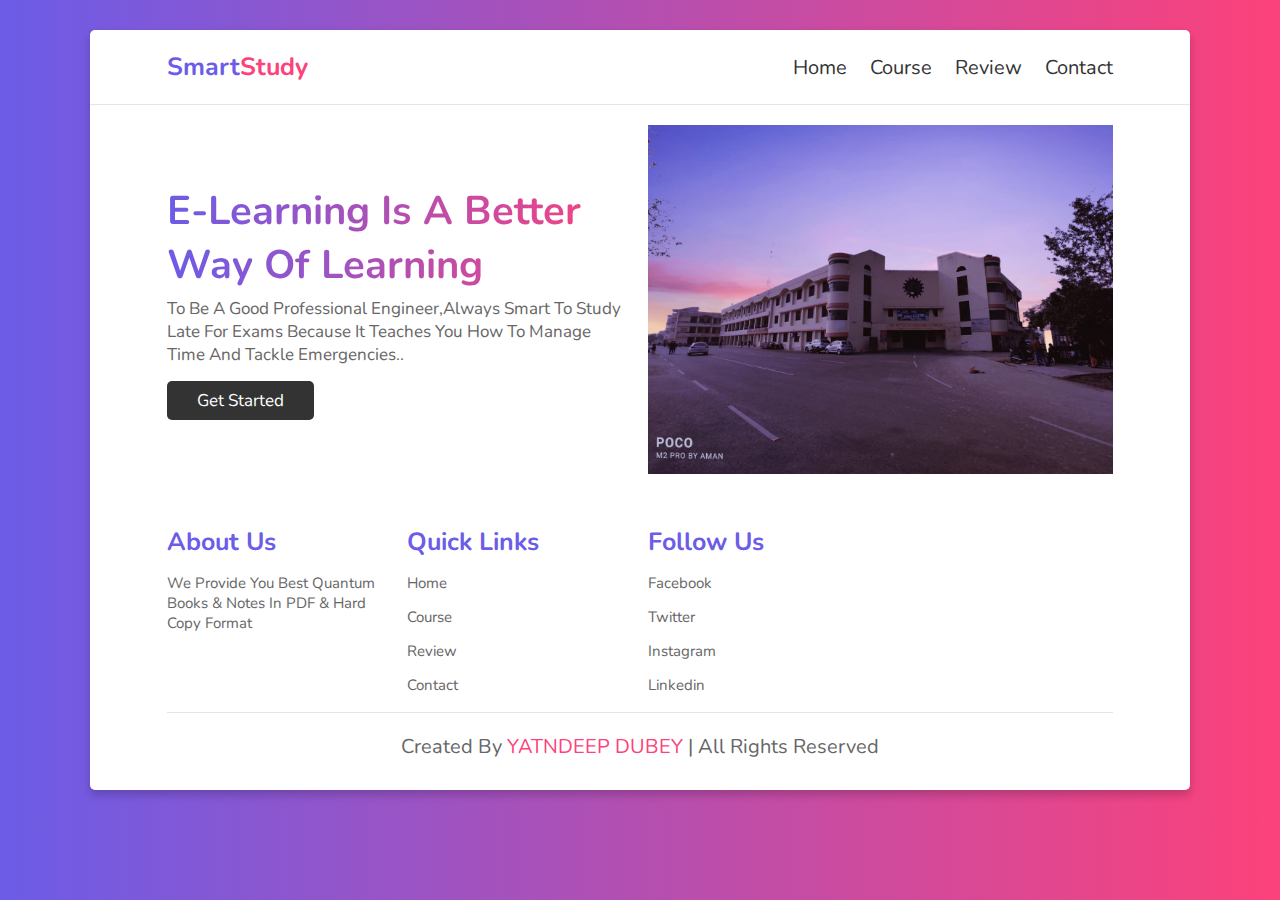
<file: index.html>
<!DOCTYPE html>
<html lang="en">
<head>
    <meta charset="UTF-8">
    <meta name="viewport" content="width=device-width, initial-scale=1.0">
    <title>Home</title>

    <!-- font awesome cdn link  -->
    <link rel="stylesheet" href="https://cdnjs.cloudflare.com/ajax/libs/font-awesome/5.15.3/css/all.min.css">

    <!-- custom css file link  -->
    <link rel="stylesheet" href="style.css">

</head>
<body>
    
<div class="container">

<header>

    <a href="#" class="logo">Smart<span>Study</span></a>

    <div id="menu" class="fas fa-bars"></div>

    <nav class="navbar">
        <a href="index.html">home</a>
        <a href="course.html">course</a>
        <a href="review.html">review</a>
        <a href="contact.html">contact</a>
    </nav>

</header>

<!-- home section  -->

<section class="home">

    <div class="content">
        <h3>E-learning is a better way of learning</h3>
        <p>To be a good professional engineer,always smart to study late for exams because it teaches you how to manage time and tackle emergencies..</p>
        <a href="course.html" class="btn">get started</a>
    </div>

    <div class="image">
        <img src="images/unsiet.png" alt="">
    </div>

</section>


<!-- footer section  -->

<section class="footer">

    <div class="box-container">

        <div class="box">
            <h3>about us</h3>
            <p>we provide you best quantum books & notes in PDF & Hard Copy Format</p>
        </div>

        <div class="box">
            <h3>quick links</h3>
            <a href="#">home</a>
            <a href="#">course</a>
            <a href="#">review</a>
            <a href="#">contact</a>
        </div>

        <div class="box">
            <h3>follow us</h3>
            <a href="#">facebook</a>
            <a href="#">twitter</a>
            <a href="#">instagram</a>
            <a href="#">linkedin</a>
        </div>

        <div class="box">
        
          
        </div>

    </div>

    <div class="credit"> created by <span> YATNDEEP DUBEY</span> | all rights reserved </div>

</section>

</div>















<!-- custom js file link -->
<script src="script.js"></script>

</body>
</html>
</file>
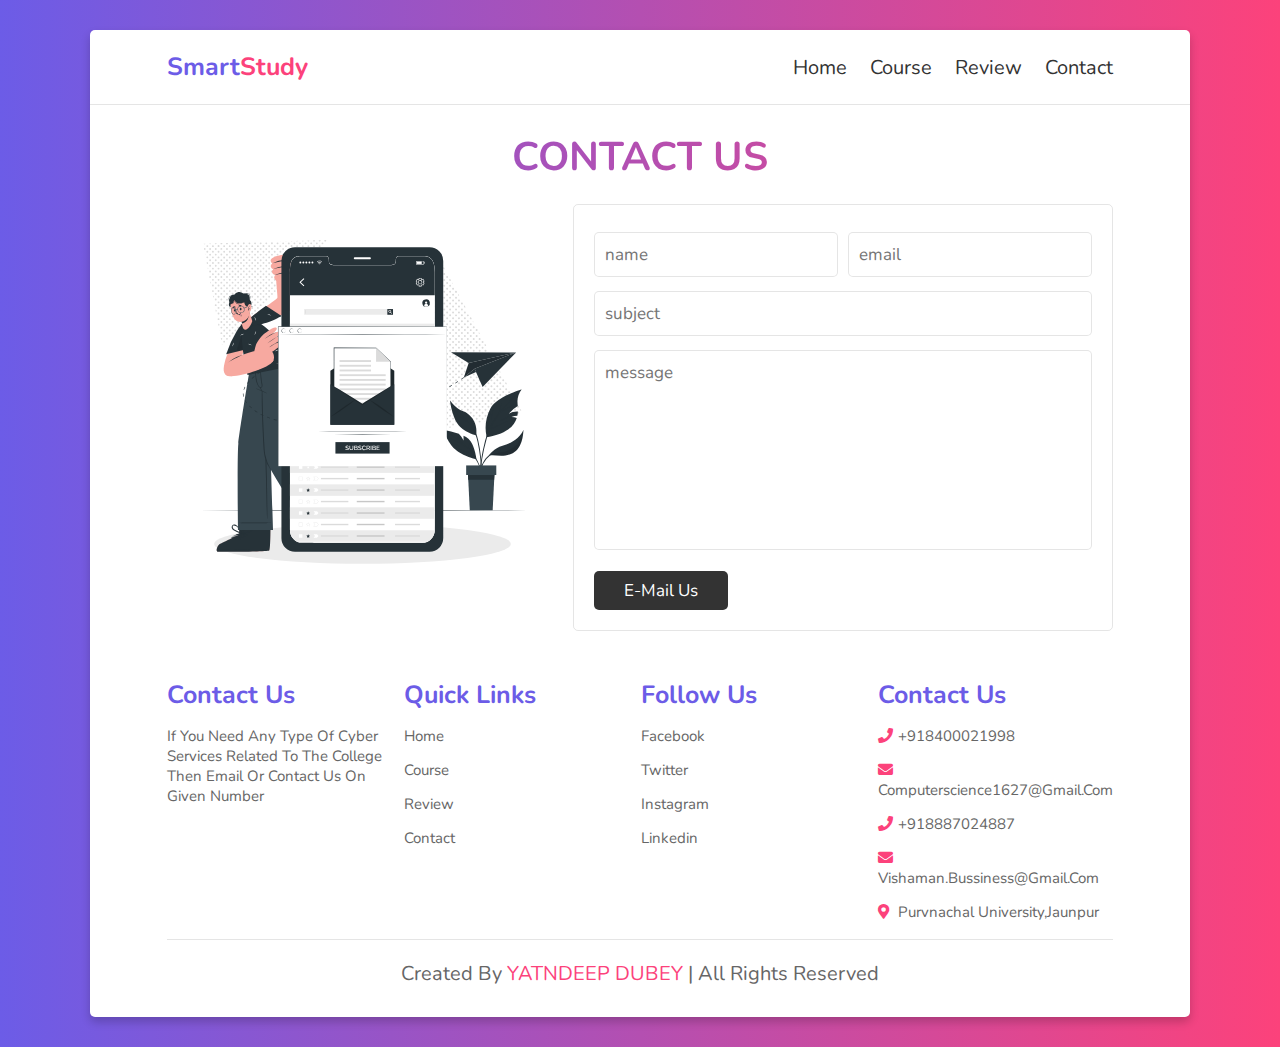
<file: contact.html>
<!DOCTYPE html>
<html lang="en">
<head>
    <meta charset="UTF-8">
    <meta name="viewport" content="width=device-width, initial-scale=1.0">
    <title>contact</title>

    <!-- font awesome cdn link  -->
    <link rel="stylesheet" href="https://cdnjs.cloudflare.com/ajax/libs/font-awesome/5.15.3/css/all.min.css">

    <!-- custom css file link  -->
    <link rel="stylesheet" href="style.css">

</head>
<body>
    
<div class="container">

<header>

    <a href="#" class="logo">Smart<span>Study</span></a>

    <div id="menu" class="fas fa-bars"></div>

    <nav class="navbar">
        <a href="index.html">home</a>
        <a href="course.html">course</a>
        <a href="review.html">review</a>
        <a href="contact.html">contact</a>
    </nav>

</header>

<h1 class="heading">contact us</h1>

<!-- contact section  -->

<section class="contact">

<div class="image">
    <img src="contact-img.svg" alt="">
</div>

<form action="">

    <div class="inputBox">
        <input type="text" placeholder="name">
        <input type="email" placeholder="email">
    </div>

    <input type="text" placeholder="subject" class="box">

    <textarea placeholder="message" name="" id="" cols="30" rows="10"></textarea>
    <a href="mailto:computerscience1627@gmail.com" class="btn">E-mail us</a>

</form>

</section>


<!-- footer section  -->

<section class="footer">

    <div class="box-container">

        <div class="box">
            <h3>contact us</h3>
            <p>if you need any type of cyber services related to the college then email or contact us on given number </p>
        </div>

        <div class="box">
            <h3>quick links</h3>
            <a href="#">home</a>
            <a href="#">course</a>
            <a href="#">review</a>
            <a href="#">contact</a>
        </div>

        <div class="box">
            <h3>follow us</h3>
            <a href="#">facebook</a>
            <a href="#">twitter</a>
            <a href="#">instagram</a>
            <a href="#">linkedin</a>
        </div>

        <div class="box">
            <h3>contact us</h3>
           <p> <i class="fas fa-phone"></i>+918400021998</p>
           <p> <i class="fas fa-envelope"></i> computerscience1627@gmail.com </p>
           <p> <i class="fas fa-phone"></i>+918887024887</p>
           <p> <i class="fas fa-envelope"></i> vishaman.bussiness@gmail.com</p>
           <p> <i class="fas fa-map-marker-alt"></i> Purvnachal University,Jaunpur </p>
        </div>

    </div>

    <div class="credit"> created by <span> YATNDEEP DUBEY</span> | all rights reserved </div>

</section>

</div>















<!-- custom js file link -->
<script src="script.js"></script>

</body>
</html>
</file>
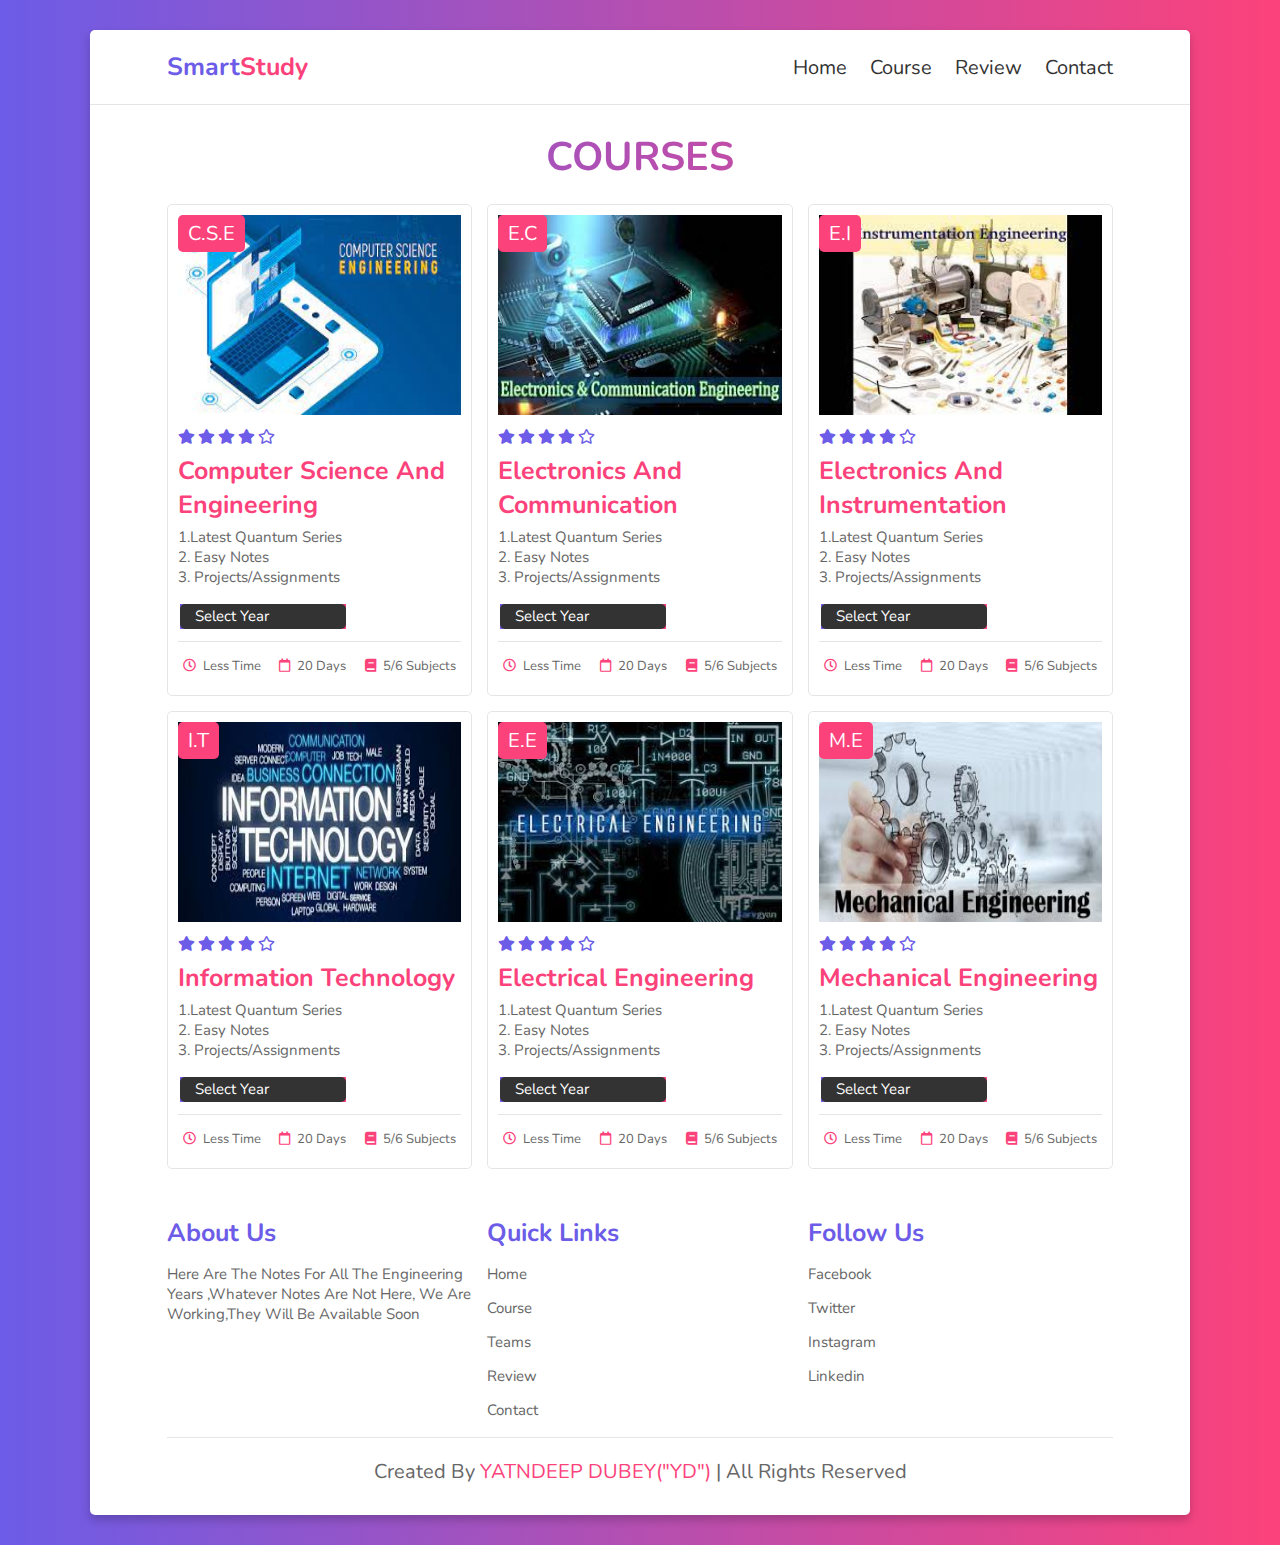
<file: course.html>
<!DOCTYPE html>
<html lang="en">
<head>
    <meta charset="UTF-8">
    <meta name="viewport" content="width=device-width, initial-scale=1.0">
    <title>Course</title>

    <!-- font awesome cdn link  -->
    <link rel="stylesheet" href="https://cdnjs.cloudflare.com/ajax/libs/font-awesome/5.15.3/css/all.min.css">

    <!-- custom css file link  -->
    <link rel="stylesheet" href="style.css">

</head>
<body>
    
<div class="container">

<header>

    <a href="#" class="logo">Smart<span>Study</span></a>

    <div id="menu" class="fas fa-bars"></div>

    <nav class="navbar">
        <a href="index.html">home</a>
        <a href="course.html">course</a>
        <a href="review.html">review</a>
        <a href="contact.html">contact</a>
    </nav>

</header>

<h1 class="heading"> courses </h1>

<!-- course section  -->

<section class="course">

    <div class="box">
        <span class="amount">C.S.E</span>
        <img src="images/cse.png" alt="">
        <div class="stars">
            <i class="fas fa-star"></i>
            <i class="fas fa-star"></i>
            <i class="fas fa-star"></i>
            <i class="fas fa-star"></i>
            <i class="far fa-star"></i>
        </div>
        <h3>computer science and engineering</h3>
        <p> 1.Latest Quantum Series<br>
            2. Easy Notes    <br>  
            3. Projects/Assignments</p>
            <div id="ydmenu">
                <ul><li>
         <a  class="btn">Select Year</a>
         
         <ul>
             <li>
                 <a href="https://drive.google.com/drive/folders/1hSpu7aGs3UKfbVVQasvpolpH_965yoJ-?usp=sharing">First Year</a>
             </li>
             <li>
                <a href="https://drive.google.com/drive/folders/1iITGFEo0D02HI4GCUDQsJUpWLSQFgKqH?usp=sharing">Second Year</a>
            </li>
            <li>
                <a href="https://drive.google.com/drive/folders/1S0iP9O6VYDJzG7p_GYLxZT_k98p2KUtB?usp=sharing">Third Year</a>
            </li>
            <li>
                <a href="#">Fourth Year</a>
            </li>
         </ul>
         </li>
         </ul>
            </div>
        <div class="icons">
            <p> <i class="far fa-clock"></i> Less time </p>
            <p> <i class="far fa-calendar"></i> 20 days </p>
            <p> <i class="fas fa-book"></i> 5/6 subjects </p>
        </div>
    </div>

    <div class="box">
        <span class="amount">E.C</span>
        <img src="images/ec.jpg" alt="">
        <div class="stars">
            <i class="fas fa-star"></i>
            <i class="fas fa-star"></i>
            <i class="fas fa-star"></i>
            <i class="fas fa-star"></i>
            <i class="far fa-star"></i>
        </div>
        <h3>Electronics and Communication</h3>
        <p> 1.Latest Quantum Series<br>
            2. Easy Notes    <br>  
            3. Projects/Assignments</p>
            <div id="ydmenu">
                <ul><li>
         <a  class="btn">Select Year</a>
         
         <ul>
             <li>
                 <a href="https://drive.google.com/drive/folders/1hSpu7aGs3UKfbVVQasvpolpH_965yoJ-?usp=sharing">First Year</a>
             </li>
             <li>
                <a href="https://drive.google.com/drive/folders/1iz1VsvA6llGekmRjBlWPVGGkitp8yQPx?usp=sharing">Second Year</a>
            </li>
            <li>
                <a href="https://drive.google.com/drive/folders/1GFELrcfnu_NIoDq1DFq1nM8Ok4XN-yCm?usp=sharing">Third Year</a>
            </li>
            <li>
                <a href="#">Fourth Year</a>
            </li>
         </ul>
         </li>
         </ul>
            </div>
        <div class="icons">
            <p> <i class="far fa-clock"></i> less time </p>
            <p> <i class="far fa-calendar"></i> 20 days</p>
            <p> <i class="fas fa-book"></i> 5/6 subjects </p>
        </div>
    </div>

    <div class="box">
        <span class="amount">E.I</span>
        <img src="images/eI.png" alt="">
        <div class="stars">
            <i class="fas fa-star"></i>
            <i class="fas fa-star"></i>
            <i class="fas fa-star"></i>
            <i class="fas fa-star"></i>
            <i class="far fa-star"></i>
        </div>
        <h3>Electronics and instrumentation</h3>
        <p> 1.Latest Quantum Series<br>
            2. Easy Notes    <br>  
            3. Projects/Assignments</p>
            <div id="ydmenu">
                <ul><li>
         <a  class="btn">Select Year</a>
         
         <ul>
             <li>
                 <a href="https://drive.google.com/drive/folders/1hSpu7aGs3UKfbVVQasvpolpH_965yoJ-?usp=sharing">First Year</a>
             </li>
             <li>
                <a href="https://drive.google.com/drive/folders/1iz1VsvA6llGekmRjBlWPVGGkitp8yQPx?usp=sharing">Second Year</a>
            </li>
            <li>
                <a href="https://drive.google.com/drive/folders/1GFELrcfnu_NIoDq1DFq1nM8Ok4XN-yCm?usp=sharing">Third Year</a>
            </li>
            <li>
                <a href="#">Fourth Year</a>
            </li>
         </ul>
         </li>
         </ul>
            </div>
        <div class="icons">
            <p> <i class="far fa-clock"></i> less time</p>
            <p> <i class="far fa-calendar"></i> 20 days </p>
            <p> <i class="fas fa-book"></i> 5/6 subjects</p>
        </div>
    </div>

    <div class="box">
        <span class="amount">I.T</span>
        <img src="images/IT.png" alt="">
        <div class="stars">
            <i class="fas fa-star"></i>
            <i class="fas fa-star"></i>
            <i class="fas fa-star"></i>
            <i class="fas fa-star"></i>
            <i class="far fa-star"></i>
        </div>
        <h3>information technology</h3>
        <p> 1.Latest Quantum Series<br>
            2. Easy Notes    <br>  
            3. Projects/Assignments</p>
            <div id="ydmenu">
                <ul><li>
         <a  class="btn">Select Year</a>
         
         <ul>
             <li>
                 <a href="https://drive.google.com/drive/folders/1hSpu7aGs3UKfbVVQasvpolpH_965yoJ-?usp=sharing">First Year</a>
             </li>
             <li>
                <a href="https://drive.google.com/drive/folders/1iITGFEo0D02HI4GCUDQsJUpWLSQFgKqH?usp=sharing">Second Year</a>
            </li>
            <li>
                <a href="https://drive.google.com/drive/folders/1S0iP9O6VYDJzG7p_GYLxZT_k98p2KUtB?usp=sharing">Third Year</a>
            </li>
            <li>
                <a href="#">Fourth Year</a>
            </li>
         </ul>
         </li>
         </ul>
            </div>
        <div class="icons">
            <p> <i class="far fa-clock"></i> less time</p>
            <p> <i class="far fa-calendar"></i> 20 days </p>
            <p> <i class="fas fa-book"></i> 5/6 subjects</p>
        </div>
    </div>

    <div class="box">
        <span class="amount">E.E</span>
        <img src="images/EE.png" alt="">
        <div class="stars">
            <i class="fas fa-star"></i>
            <i class="fas fa-star"></i>
            <i class="fas fa-star"></i>
            <i class="fas fa-star"></i>
            <i class="far fa-star"></i>
        </div>
        <h3>Electrical engineering</h3>
        <p> 1.Latest Quantum Series<br>
            2. Easy Notes    <br>  
            3. Projects/Assignments</p>
            <div id="ydmenu">
                <ul><li>
         <a  class="btn">Select Year</a>
         
         <ul>
             <li>
                 <a href="https://drive.google.com/drive/folders/1hSpu7aGs3UKfbVVQasvpolpH_965yoJ-?usp=sharing">First Year</a>
             </li>
             <li>
                <a href="https://drive.google.com/drive/folders/1DszvTiGupRrqYVase_2R1y8_QvsQtRP8?usp=sharing">Second Year</a>
            </li>
            <li>
                <a href="https://drive.google.com/drive/folders/1G3sZIGtvQsbx3FUcgjiSQMhpVUltKtCi?usp=sharing">Third Year</a>
            </li>
            <li>
                <a href="#">Fourth Year</a>
            </li>
         </ul>
         </li>
         </ul>
            </div>
        <div class="icons">
            <p> <i class="far fa-clock"></i> less time </p>
            <p> <i class="far fa-calendar"></i> 20 days </p>
            <p> <i class="fas fa-book"></i> 5/6 subjects </p>
        </div>
    </div>

    <div class="box">
        <span class="amount">M.E</span>
        <img src="images/me.png" alt="">
        <div class="stars">
            <i class="fas fa-star"></i>
            <i class="fas fa-star"></i>
            <i class="fas fa-star"></i>
            <i class="fas fa-star"></i>
            <i class="far fa-star"></i>
        </div>
        <h3>Mechanical engineering</h3>
        <p> 1.Latest Quantum Series<br>
            2. Easy Notes    <br>  
            3. Projects/Assignments</p>
            <div id="ydmenu">
                <ul><li>
         <a  class="btn">Select Year</a>
         
         <ul>
             <li>
                 <a href="https://drive.google.com/drive/folders/1hSpu7aGs3UKfbVVQasvpolpH_965yoJ-?usp=sharing">First Year</a>
             </li>
             <li>
                <a href="https://drive.google.com/drive/folders/1aKeQNnI337XynyL6RgJMra-gdwKSYTV4?usp=sharing">Second Year</a>
            </li>
            <li>
                <a href="https://drive.google.com/drive/folders/1tK0f4Bqom-hI3CbsqX1SkMZhhuRdrW8H?usp=sharing">Third Year</a>
            </li>
            <li>
                <a href="#">Fourth Year</a>
            </li>
         </ul>
         </li>
         </ul>
            </div>
      
        <div class="icons">
            <p> <i class="far fa-clock"></i> less time </p>
            <p> <i class="far fa-calendar"></i> 20 days </p>
            <p> <i class="fas fa-book"></i> 5/6 subjects </p>
        </div>
        </div>


</section>




<!-- footer section  -->

<section class="footer">

    <div class="box-container">

        <div class="box">
            <h3>about us</h3>
            <p>here are the notes for all the engineering years ,whatever notes are not here, we are working,they will be available soon</p>
        </div>

        <div class="box">
            <h3>quick links</h3>
            <a href="#">home</a>
            <a href="#">course</a>
            <a href="#">Teams</a>
            <a href="#">review</a>
            <a href="#">contact</a>
        </div>

        <div class="box">
            <h3>follow us</h3>
            <a href="#">facebook</a>
            <a href="#">twitter</a>
            <a href="#">instagram</a>
            <a href="#">linkedin</a>
        </div>

      

    </div>

    <div class="credit"> created by <span> YATNDEEP DUBEY("yD")</span> | all rights reserved </div>

</section>

</div>















<!-- custom js file link -->
<script src="script.js"></script>

</body>
</html>
</file>
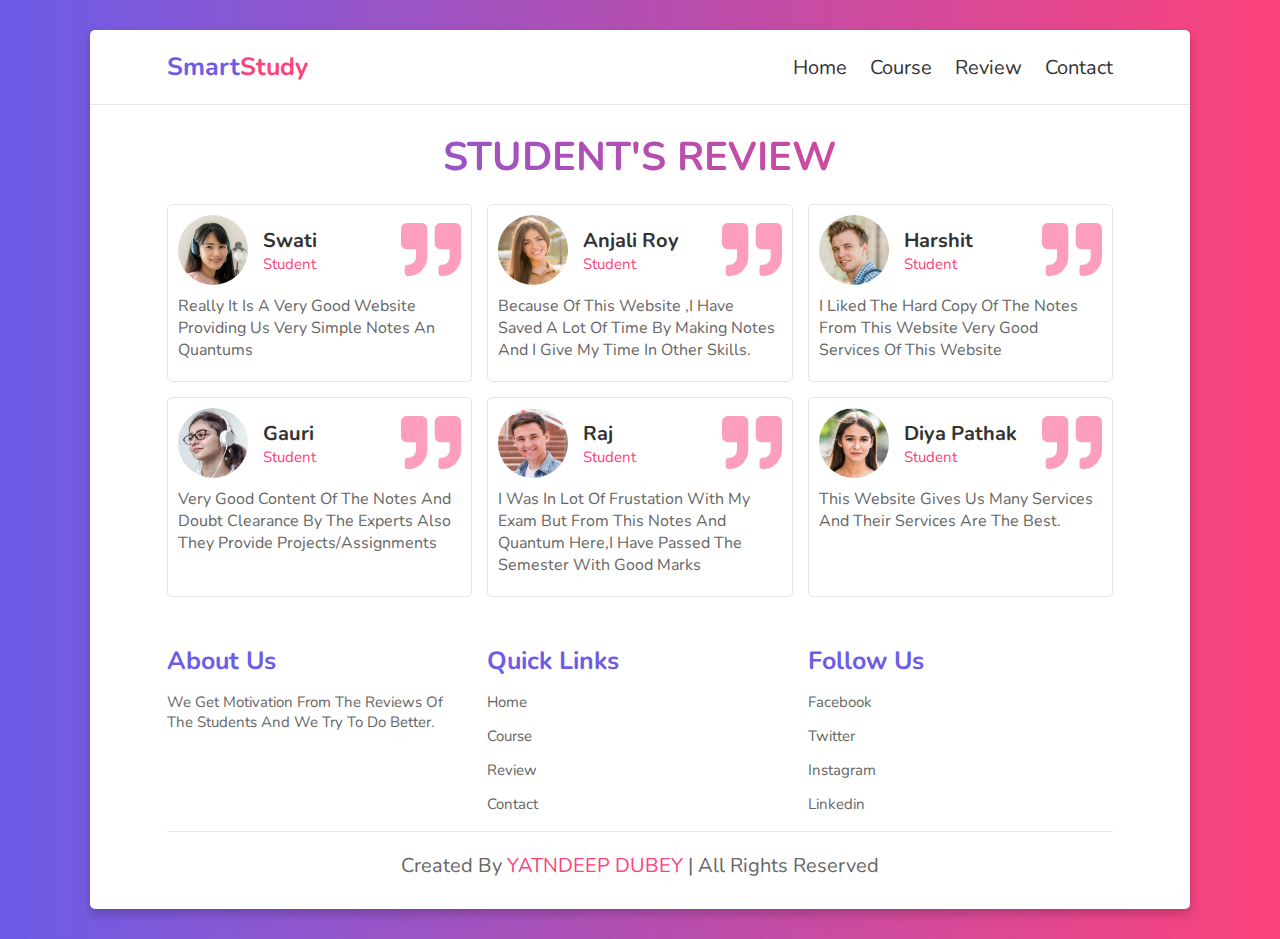
<file: review.html>
<!DOCTYPE html>
<html lang="en">
<head>
    <meta charset="UTF-8">
    <meta name="viewport" content="width=device-width, initial-scale=1.0">
    <title>Review</title>

    <!-- font awesome cdn link  -->
    <link rel="stylesheet" href="https://cdnjs.cloudflare.com/ajax/libs/font-awesome/5.15.3/css/all.min.css">

    <!-- custom css file link  -->
    <link rel="stylesheet" href="style.css">

</head>
<body>
    
<div class="container">

<header>

    <a href="#" class="logo">Smart<span>Study</span></a>

    <div id="menu" class="fas fa-bars"></div>

    <nav class="navbar">
        <a href="index.html">home</a>
        <a href="course.html">course</a>
        <a href="review.html">review</a>
        <a href="contact.html">contact</a>
    </nav>

</header>

<h1 class="heading"> student's review </h1>

<!-- review section  -->

<section class="review">

    <div class="box">
        <div class="student">
            <div class="student-info">
                <img src="images/student-1.png" alt="">
                <div class="info">
                    <h3>Swati</h3>
                    <span>student</span>
                </div>
            </div>
            <i class="fas fa-quote-right"></i>
        </div>
        <p class="text">Really it is a very good website providing us very simple notes an quantums</p>
    </div>

    <div class="box">
        <div class="student">
            <div class="student-info">
                <img src="images/student-2.png" alt="">
                <div class="info">
                    <h3>Anjali Roy</h3>
                    <span>student</span>
                </div>
            </div>
            <i class="fas fa-quote-right"></i>
        </div>
        <p class="text">Because of this website ,i have saved a lot of time by making notes and i give my time in other skills. </p>
    </div>

    <div class="box">
        <div class="student">
            <div class="student-info">
                <img src="images/student-3.png" alt="">
                <div class="info">
                    <h3>harshit</h3>
                    <span>student</span>
                </div>
            </div>
            <i class="fas fa-quote-right"></i>
        </div>
        <p class="text">I liked the hard copy of the notes from this website very good services of this website</p>
    </div>

    <div class="box">
        <div class="student">
            <div class="student-info">
                <img src="images/student-4.png" alt="">
                <div class="info">
                    <h3>Gauri</h3>
                    <span>student</span>
                </div>
            </div>
            <i class="fas fa-quote-right"></i>
        </div>
        <p class="text">Very good content of the notes and doubt clearance by the experts also they provide projects/assignments</p>
    </div>

    <div class="box">
        <div class="student">
            <div class="student-info">
                <img src="images/student-5.png" alt="">
                <div class="info">
                    <h3>Raj</h3>
                    <span>student</span>
                </div>
            </div>
            <i class="fas fa-quote-right"></i>
        </div>
        <p class="text">i was in lot of frustation with my exam but from this notes and quantum here,i have passed the semester with good marks</p>
    </div>

    <div class="box">
        <div class="student">
            <div class="student-info">
                <img src="images/student-6.png" alt="">
                <div class="info">
                    <h3>Diya Pathak</h3>
                    <span>student</span>
                </div>
            </div>
            <i class="fas fa-quote-right"></i>
        </div>
        <p class="text">this website gives us many services and their services are the best.</p>
    </div>

</section>

<!-- footer section  -->

<section class="footer">

    <div class="box-container">

        <div class="box">
            <h3>about us</h3>
            <p>We get motivation from the reviews of the students and we try to do better.</p>
        </div>

        <div class="box">
            <h3>quick links</h3>
            <a href="#">home</a>
            <a href="#">course</a>
            <a href="#">review</a>
            <a href="#">contact</a>
        </div>

        <div class="box">
            <h3>follow us</h3>
            <a href="#">facebook</a>
            <a href="#">twitter</a>
            <a href="#">instagram</a>
            <a href="#">linkedin</a>
        </div>

      

    </div>

    <div class="credit"> created by <span> YATNDEEP DUBEY</span> | all rights reserved </div>

</section>

</div>















<!-- custom js file link -->
<script src="script.js"></script>

</body>
</html>
</file>
<file: style.css>
@import url('https://fonts.googleapis.com/css2?family=Nunito:wght@200;300;400;600;700&display=swap');

:root{
  --violet:#6c5ce7;
  --pink:#FC427B;
  --gradient:linear-gradient(90deg, var(--violet), var(--pink));
}

*{
  font-family: 'Nunito', sans-serif;
  margin:0; padding:0;
  box-sizing: border-box;
  outline: none; border:none;
  text-decoration: none;
  text-transform: capitalize;
  transition: all .2s ease-out;
}

html{
  font-size: 62.5%;
  overflow-x: hidden;
}

html::-webkit-scrollbar{
  width:1rem;
}

html::-webkit-scrollbar-track{
  background:#333;
}

html::-webkit-scrollbar-thumb{
  background:#fff;
  border-radius: 5rem;
}

body{
  background:var(--gradient);
  padding:3rem 7%;
}

section{
  padding:2rem 7%;
}

.container{
  background:#fff;
  border-radius: .5rem;
  box-shadow: 0 .5rem 1rem rgba(0,0,0,.2);
}

.heading{
  color:transparent;
  background:var(--gradient);
  -webkit-background-clip: text;
  background-clip: text;
  padding:0 1rem;
  padding-top: 2.5rem;
  text-align: center;
  font-size: 4rem;
  text-transform: uppercase;
}

.btn{
  display: inline-block;
  margin-top: 1rem;
  padding:.8rem 3rem;
  border-radius: .5rem;
  background:#333;
  color:#fff;
  cursor: pointer;
  font-size: 1.7rem;
}

.btn:hover{
  background:var(--gradient);
}

header{
  display: flex;
  align-items: center;
  justify-content: space-between;
  width: 100%;
  padding:2rem 7%;
  border-bottom: .1rem solid rgba(0,0,0,.1);
  position: relative;
  z-index: 1000;
}

header .logo{
  font-size: 2.5rem;
  color:var(--violet);
  font-weight: bold;
}

header .logo span{
  color:var(--pink);
}

header .navbar a{
  margin-left: 2rem;
  font-size: 2rem;
  color:#333;
}

header .navbar a:hover{
  color:var(--pink);
}

#menu{
  font-size: 2.5rem;
  padding:.5rem 1rem;
  border-radius: .3rem;
  border:.1rem solid rgba(0,0,0,.2);
  cursor: pointer;
  display: none;
}

.home{
  display: flex;
  flex-wrap: wrap;
  gap:1.5rem;
  align-items: center;
}

.home .content{
  flex:1 1 40rem;
}

.home .image{
  flex:1 1 40rem;
}

.home .image img{
  width:100%;
}

.home .content h3{
  color:transparent;
  background:var(--gradient);
  -webkit-background-clip: text;
  background-clip: text;
  font-size: 4rem;
}

.home .content p{
  padding:.5rem 0;
  font-size: 1.7rem;
  color:#666;
}

.course{
  display: flex;
  flex-wrap: wrap;
  gap:1.5rem;
}

.course .box{
  flex:1 1 30rem;
  border-radius: .5rem;
  border:.1rem solid rgba(0,0,0,.1);
  padding:1rem;
  position: relative;
}

.course .box img{
  height:20rem;
  width:100%;
}

.course .box .amount{
  position: absolute;
  top:1rem; left:1rem;
  font-size: 2rem;
  padding:.5rem 1rem;
  background:var(--pink);
  color:#fff;
  border-radius: .5rem;
}

.course .box .stars i{
  color:var(--violet);
  font-size: 1.5rem;
  padding:1rem 0;
}

.course .box h3{
  color:var(--pink);
  font-size: 2.5rem;
}

.course .box p{
  color:#666;
  font-size: 1.5rem;
  padding:.5rem 0;
}

.course .icons{
  display: flex;
  justify-content: space-between;
  border-top: .1rem solid rgba(0,0,0,.1);
  margin-top: 1rem;
  padding:.5rem;
  padding-top: 1rem;
}

.course .icons p{
  color:#666;
  font-size: 1.3rem;
}

.course .icons p i{
  padding-right: .4rem;
  color:var(--pink);
}

.teacher{
  display: flex;
  flex-wrap: wrap;
  gap:1.5rem;
}

.teacher .box{
  flex:1 1 23rem;
  border:.1rem solid rgba(0,0,0,.1);
  border-radius:.5rem;
  padding:1.5rem;
  text-align: center;
}

.teacher .box img{
  height: 10rem;
  width:10rem;
  margin:.5rem 0;
  border-radius: 50%;
  object-fit: cover;
}

.teacher .box h3{
  color:var(--violet);
  font-size: 2.5rem;
}

.teacher .box span{
  color:var(--pink);
  font-size: 2rem;
}

.teacher .box p{
  color:#666;
  font-size: 1.5rem;
  padding:1rem 0;
}

.teacher .box .share a{
  height:4rem;
  width:4rem;
  line-height: 4rem;
  font-size: 2rem;
  background:var(--pink);
  border-radius: .5rem;
  margin:.3rem;
  color:#fff;
}

.teacher .box .share a:hover{
  background:var(--violet);
}

.price{
  display: flex;
  flex-wrap: wrap;
  gap:1.5rem;
}

.price .box{
  flex:1 1 30rem;
  text-align: center;
  border:.1rem solid rgba(0,0,0,.1);
  border-radius: .5rem;
}

.price .box h3{
  font-size: 2.5rem;
  color:#333;
  padding:1.5rem 0;
}

.price .box .amount{
  font-size: 4.5rem;
  color:#fff;
  padding:1rem 0;
  background:var(--gradient);
  font-weight: bold;
}

.price .box .amount span{
  font-size: 2rem;
}

.price .box  ul{
  border-bottom: .1rem solid rgba(0,0,0,.1);
  padding: 1rem 0;
  list-style: none;
}

.price .box ul li{
  padding:.7rem 0;
  font-size: 1.7rem;
  color:#666;
}

.price .box .btn{
  margin:2rem 0;
}

.review{
  display: flex;
  flex-wrap: wrap;
  gap:1.5rem;
}

.review .box{
  border-radius: .5rem;
  border:.1rem solid rgba(0,0,0,.1);
  padding:1rem;
  flex:1 1 30rem;
}

.review .box .student{
  display: flex;
  align-items: center;
  justify-content: space-between;
}

.review .box .student .student-info{
  display: flex;
  align-items: center;
}

.review .box .student i{
  font-size: 6rem;
  color:var(--pink);
  opacity: .5;
}

.review .box .student .student-info img{
  border-radius: 50%;
  object-fit: cover;
  height: 7rem;
  width:7rem;
  margin-right: 1.5rem;
}

.review .box .student .student-info h3{
  font-size: 2rem;
  color:#333;
}

.review .box .student .student-info span{
  font-size: 1.5rem;
  color:var(--pink);
}

.review .box .text{
  padding:1rem 0;
  font-size: 1.6rem;
  color:#666;
}

.contact{
  display: flex;
  flex-wrap: wrap;
  gap:1.5rem;
}

.contact .image{
  flex:1 1 35rem;
}

.contact .image img{
  width:100%;
}

.contact form{
  flex:1 1 50rem;
  border:.1rem solid rgba(0,0,0,.1);
  border-radius: .5rem;
  padding:2rem;
}

.contact form .inputBox{
  display: flex;
  justify-content: space-between;
  flex-wrap: wrap;
}

.contact form .inputBox input,
.contact form .box, 
.contact form textarea{
  width: 100%;
  padding:1rem;
  margin:.7rem 0;
  font-size: 1.7rem;
  border:.1rem solid rgba(0,0,0,.1);
  border-radius: .5rem;
  text-transform: none;
  color:#333;
} 

.contact form .inputBox input:focus,
.contact form .box:focus, 
.contact form textarea:focus{
  border-color: var(--pink);
}

.contact form .inputBox input{
  width:49%;
}

.contact form textarea{
  height: 20rem;
  resize: none;
}



#ydmenu{
  border:2px solid #fff;
  max-width: 60%;
}
#ydmenu > ul{
  background:var(--gradient);
}
#ydmenu ul{
  list-style: none;
  position:relative;
  margin:0;
  padding:0;
}
#ydmenu ul a{
  color:#fff;
  text-decoration:none;
  font-size: 15px;
  line-height: 25px;
  padding:0 15px;
  display:block;
}
#ydmenu ul li{
  position: relative;
  margin:0;
  padding:0;

}
#ydmenu ul ul{
  display:none;
  background:#FC427B;
}
#ydmenu ul li:hover > ul{
  display: block;
}
#ydmenu ul ul li:hover{
  background-color: #6c5ce7;

}
.teams .carousel .card{
  background: #6c5ce7;
  border-radius: 6px;
  padding: 25px 35px;
  text-align: center;
  overflow: hidden;
  transition: all 0.3s ease;
}
.teams .carousel .card:hover{
  background: crimson;
}
.teams .carousel .card .box{
  display: flex;
  flex-direction: column;
  align-items: center;
  justify-content: center;
  transition: all 0.3s ease;
}
.teams .carousel .card:hover .box{
  transform: scale(1.05);
}
.teams .carousel .card .text{
  font-size: 25px;
  font-weight: 500;
  margin: 10px 0 7px 0;
}
.teams .carousel .card p{
  font-size: 16px;
}
.teams .carousel .card img{
  height: 150px;
  width: 150px;
  object-fit: cover;
  border-radius: 50%;
  border: 5px solid crimson;
  transition: all 0.3s ease;
}
.teams .carousel .card:hover img{
  border-color: #fff;
}
.owl-dots{
  text-align: center;
  margin-top: 20px;
}
.owl-dot{
  height: 13px;
  width: 13px;
  margin: 0 5px;
  outline: none!important;
  border-radius: 50%;
  border: 2px solid crimson!important;
  transition: all 0.3s ease;
}
.owl-dot.active{
  width: 35px;
  border-radius: 14px;
}
.owl-dot.active,
.owl-dot:hover{
  background: crimson!important;
}















.footer .box-container{
  display: flex;
  flex-wrap: wrap;
  gap:1.5rem;
}

.footer .box-container .box{
  flex:1 1 20rem;
}

.footer .box-container .box h3{
  font-size: 2.5rem;
  color:var(--violet);
  padding:.7rem 0;
}

.footer .box-container .box p{
  font-size: 1.5rem;
  color:#666;
  padding:.7rem 0;
}

.footer .box-container .box a{
  display: block;
  font-size: 1.5rem;
  color:#666;
  padding:.7rem 0;
}

.footer .box-container .box a:hover{
  color:var(--pink);
}

.footer .box-container .box p i{
  padding-right: .5rem;
  color:var(--pink);
}

.footer .credit{
  font-size: 2rem;
  margin-top: 1rem;
  padding:1rem;
  padding-top: 2rem;
  text-align: center;
  border-top: .1rem solid rgba(0,0,0,.1);
  color:#666;
}

.footer .credit span{
  color:var(--pink);
}



/* media queries  */

@media (max-width:991px){

  html{
    font-size: 55%;
  }

  body{
    padding:1.5rem;
  }

  header{
    padding:2rem;
  }

  section{
    padding:2rem;
  }

}

@media (max-width:768px){

  #menu{
    display: initial;
  }

  header .navbar{
    position: absolute;
    top:100%; left:0; right:0;
    background:#fff;
    border-top: .1rem solid rgba(0,0,0,.2);
    border-bottom: .1rem solid rgba(0,0,0,.2);
    clip-path: polygon(0 0, 100% 0, 100% 0, 0 0);
  }

  header .navbar.active{
    clip-path: polygon(0 0, 100% 0, 100% 100%, 0 100%);
  }

  header .navbar a{
    font-size: 2.5rem;
    display: block;
    margin:2rem 0;
    text-align:center;
  }

  .contact form .inputBox input{
    width:100%;
  }

}

@media (max-width:400px){

  html{
    font-size: 50%;
  }

}
</file>
